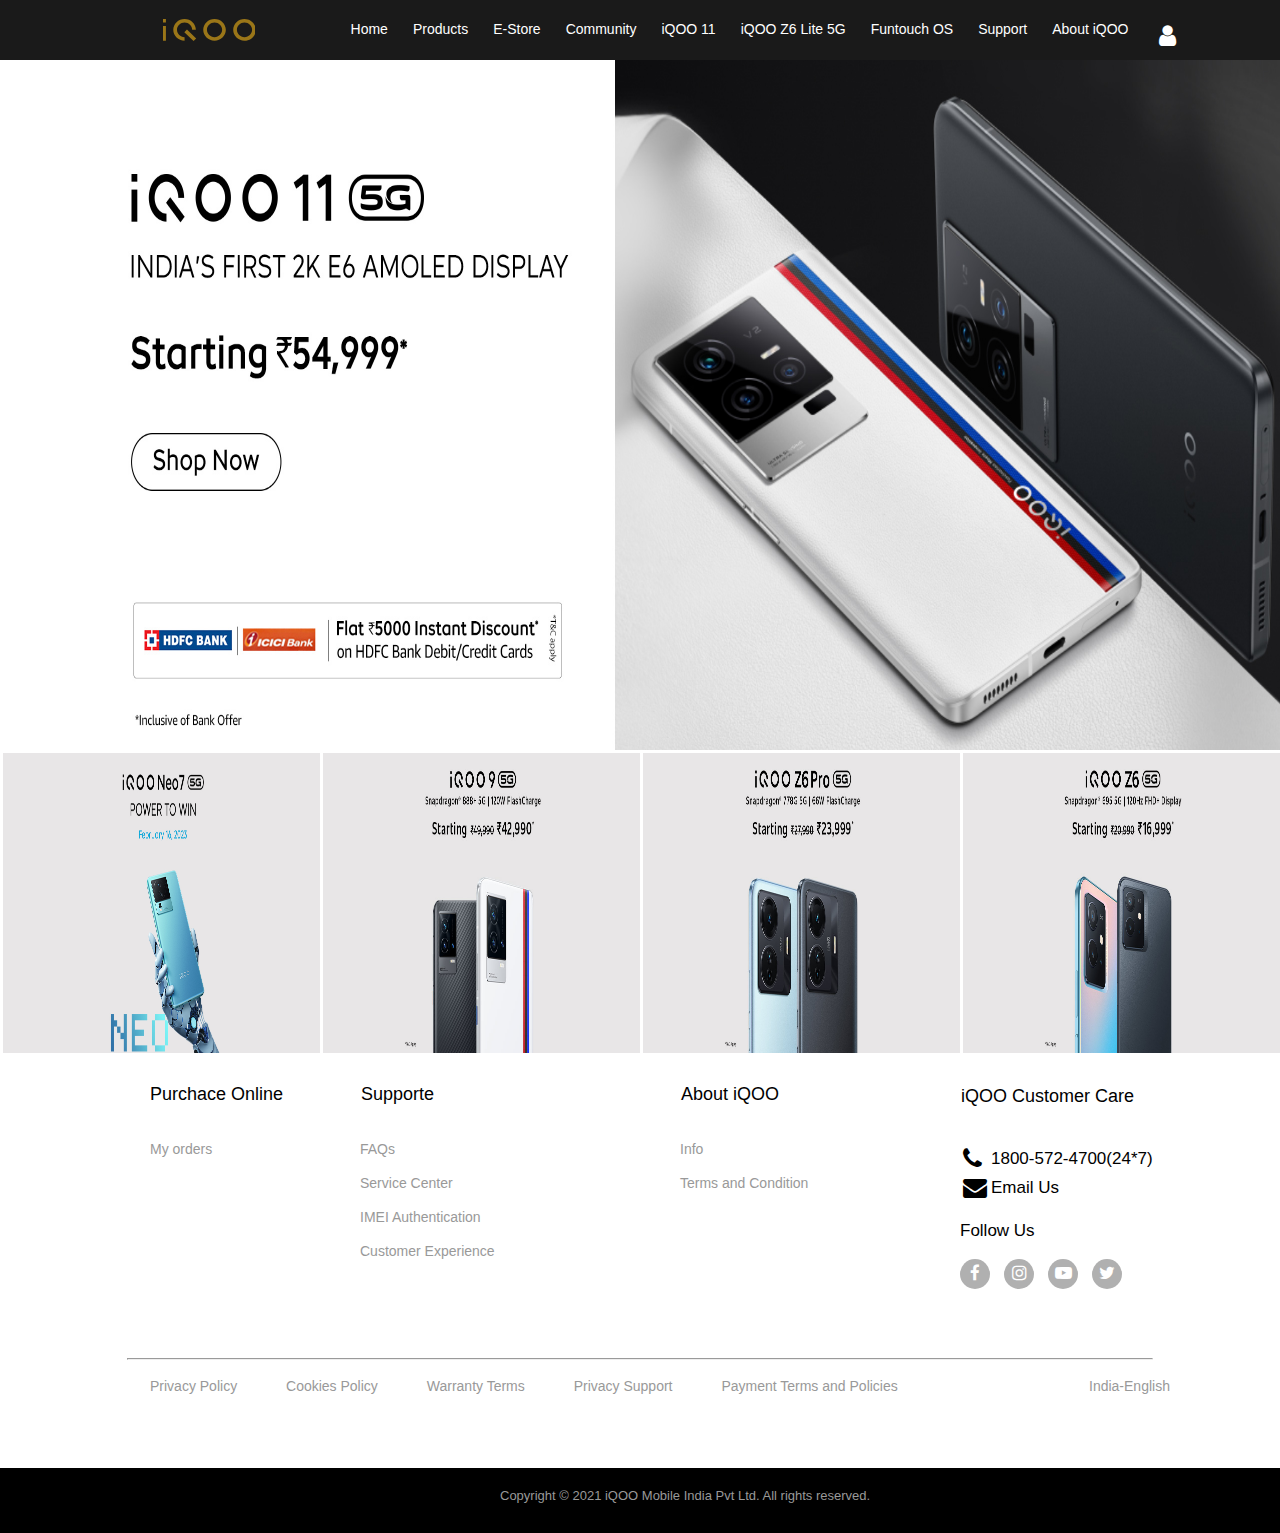
<file: iqoo/index.html>
<!DOCTYPE html>
<html lang="en">
<head>
    <meta charset="UTF-8">
    <meta http-equiv="X-UA-Compatible" content="IE=edge">
    <meta name="viewport" content="width=device-width, initial-scale=1.0">
    <title>iQOO</title>
    <link rel="stylesheet" href="iqoo.css" type="text/css">
    <link rel="stylesheet" href="https://cdnjs.cloudflare.com/ajax/libs/font-awesome/4.7.0/css/font-awesome.min.css">
    <link rel="stylesheet" href="https://cdnjs.cloudflare.com/ajax/libs/font-awesome/4.7.0/css/font-awesome.min.css">
    <link rel="stylesheet" href="https://cdnjs.cloudflare.com/ajax/libs/font-awesome/4.7.0/css/font-awesome.min.css">
    <link rel="stylesheet" href="https://cdnjs.cloudflare.com/ajax/libs/font-awesome/4.7.0/css/font-awesome.min.css">
    <link rel="stylesheet" href="https://cdnjs.cloudflare.com/ajax/libs/font-awesome/4.7.0/css/font-awesome.min.css">
    <link rel="stylesheet" href="https://cdnjs.cloudflare.com/ajax/libs/font-awesome/4.7.0/css/font-awesome.min.css">
    <link rel="stylesheet" href="https://cdnjs.cloudflare.com/ajax/libs/font-awesome/4.7.0/css/font-awesome.min.css">



</head>
<body>
    <div class="header-box">
        <div class="iqoologo">
            <img class="iqoo-logo" src="images/iqoo-logoo.svg">
        </div>
   
        <div class="menu-box">
            <ul class="head-menu">
                <li class="a">Home</li>
                <li class="a">Products</li>
                <li class="a">E-Store</li>
                <li class="a">Community</li>  
                <li class="a">iQOO 11</li>
                <li class="a">iQOO Z6 Lite 5G</li>
                <li class="a">Funtouch OS</li>
                <li class="a">Support</li>
                <li class="a">About iQOO</li>
            </ul>
        </div>
        <div class="icon">
            <i class="fa fa-user" style="font-size:24px"></i>
        </div>

   </div>
   <div class="center-container">
       <img class="iqoo-pic1" src="images/lite-2560x1100.jpg">  
   </div>
   <div class="img-container">
        <div class="img1">
            <img class="pic1" src="images/iqoo-neo6-1277-600.webp"> 
        </div>
        <div class="img1">
            <img class="pic1" src="images/iqoo9-1277-600.webp"> 
        </div>
        <div class="img1">
            <img class="pic1" src="images/iqoo-9pro-1277-600.webp"> 
        </div>
        <div class="img1">
            <img class="pic1" src="images/iqoo-z5-1277-600.webp"> 
        </div>
   </div>
   <div class="container-list">

        <div class="list1">
            <ul>
                <br>
                <li class="hd1">Purchace Online</li>
                <br>
                <br>
                <li class="para1">My orders</li>
            </ul>
        </div>

        <div class="list2">
            <ul>
                <br>
                <li class="hd2">Supporte</li>
                <br>
                <br>
                <li class="para2">FAQs</li><br>
                <li class="para2">Service Center</li><br>
                <li class="para2">IMEI Authentication</li><br>
                <li class="para2">Customer Experience</li>
            </ul>
        </div>
       
        <div class="list3">
            <ul>
                <br>
                <li class="hd2">About iQOO</li>
                <br>
                <br>
                <li class="para2">Info</li><br>
                <li class="para2">Terms and Condition</li>
                
            </ul>
        </div>
       
        <div class="list4">
            <br><br>
            <li class="hd2">iQOO Customer Care</li>
            <br><br>
            <table>
                <tbody>
                    <tr>
                        <td><i class="fa fa-phone" style="font-size:24px"></i></td>
                        <td class="eml-numb">1800-572-4700(24*7)</td>
                    </tr>
                    
                    <tr>
                        <td><i class="fa fa-envelope" style="font-size:24px"></i></td>
                        <td class="eml-numb">Email Us</td>
                    </tr>
                    
                </tbody>
            </table>
            <br>
            <li class="eml-numb">Follow Us</li>
            <br>
            <button class="button"><i class="fa fa-facebook"></i></button>
            <button class="button1"><i class="fa fa-instagram"></i></button>
            <button class="button1"><i class="fa fa-youtube-play"></i></button>
            <button class="button1"><i class="fa fa-twitter"></i></button>
        </div>
        
   </div>
   <hr class="underline">
    <div class="bot">
      <div class="box1">
        <ul class="bottom-contnt">
            <li class="para3">Privacy Policy</li>
            <li class="para3">Cookies Policy</li>
            <li class="para3">Warranty Terms</li>
            <li class="para3">Privacy Support</li>
            <li class="para3">Payment Terms and Policies</li>
        </ul>

      </div>
      <div class="box2">
        <li class="bottom-contnt">India-English</li>                                                                                               

      </div>

</div>
<div class="footer">
    <li class="footer-content">Copyright © 2021 iQOO Mobile India Pvt Ltd. All rights reserved.                     </li>                                                                 
</div>
   

</body>
</html>
</file>
<file: iqoo/iqoo.css>
body{
    margin: 0;
    padding: 0;
}
.header-box{
    display: flex;
    position: absolute;
    width: 100%;
    height: 60px;
    background:#1a1a1a;
    border: none;

}
.iqoologo{
    position: relative;
    float: left;
    width: 158px;
    height: 60px;
    margin-left: 153px;
    background: #1a1a1a;
}
.iqoo-logo{
    
    width: 92px;
    height: 60px;
    margin-left: 10px;
    top: 0;
    float: left;
    z-index: 10001;
    cursor: pointer;
    opacity: 0.6;
    transition: opacity 1s;
}
.iqoo-logo:hover{
    opacity: 1;
}
.menu-box{
    
    
    width: 1006px;
    height: 43px;
    background: #1a1a1a;
}
.a{
    margin-top: 5px;
    color: white;
    margin-left: 21px;
    font-size: 14px;
    font-family: "AvenirNext","Microsoft YaHei",微软雅黑,"MicrosoftJhengHei",华文细黑,STHeiti,MingLiu,sans-serif,"WebRupee";
    list-style: none;
    display: inline-block;
    cursor: pointer;
    transition: color 0.5s;
}
.a:hover{
    
    color: rgb(229, 108, 55);
}
.icon{
    margin-top: 23px;
    height: 34px;
    width: 140px;
    background: #1a1a1a;
    color: white;
    cursor: pointer;
    transition: color 0.5s;
}
.icon:hover{
    
    color: rgb(229, 108, 55);
}

.center-container{
    width: 100%;
    height: 750px;
    background: gray;
}
.iqoo-pic1{
    width: 100%;
    height: 750px;
}
.img-container{
    display: flex;
    width: 100%;
    height: 300px;
    background:#554c69;
    border: none;
}
.img1{
    width: 25%;
    height: 300px;
    background:#554c69;
    border: none;
}
.pic1{
    width: 100%;
    height: 300px;
    background:#554c69;
    border-style: solid;
    border-color: white;
}

.container-list{
    display: flex;
    width: 100%;
    height: 300px;
}

.list1{
    width:25%;
    height: 300px;
    
}

.list2{
    width:25%;
    height: 300px;
}

.list3{
    width:25%;
    height: 300px;
}

.list4{
    width:25%;
    height: 300px;
    
}

.hd1{
    margin-left: 110px;
    list-style: none;
    font-size: large;
    font-family: "AvenirNext","Microsoft YaHei",微软雅黑,"MicrosoftJhengHei",华文细黑,STHeiti,MingLiu,sans-serif,"WebRupee";
}

.para1{
    margin-left: 110px;
    list-style: none;
    color: #999;
    cursor: pointer;
    font-family: "AvenirNext","Microsoft YaHei",微软雅黑,"MicrosoftJhengHei",华文细黑,STHeiti,MingLiu,sans-serif,"WebRupee";
    font-size: 14px;
}

.para1:hover{
    color: rgb(255, 166, 0);
}


.hd2{
    margin-left: 1px;
    list-style: none;
    font-size: large;
    font-family: "AvenirNext","Microsoft YaHei",微软雅黑,"MicrosoftJhengHei",华文细黑,STHeiti,MingLiu,sans-serif,"WebRupee";
}
.para2{
    list-style: none;
    color: #999;
    cursor: pointer;
    font-family: "AvenirNext","Microsoft YaHei",微软雅黑,"MicrosoftJhengHei",华文细黑,STHeiti,MingLiu,sans-serif,"WebRupee";
    font-size: 14px;
}
.para2:hover{
    color: rgb(255, 166, 0);
}
.eml-numb{
    list-style: none;
    color: black;
    cursor: pointer;
    font-family: "AvenirNext","Microsoft YaHei",微软雅黑,"MicrosoftJhengHei",华文细黑,STHeiti,MingLiu,sans-serif,"WebRupee";
    font-size: 17px;
}
.eml-numb:hover{
    color: rgb(255, 166, 0);
}

.button{
    height: 50px;
    background-color: rgb(176, 176, 176);
    border: none;
    border-radius: 15px;
    height: 30px;
    width: 30px;
    color: white;
    font-weight: bold;
    cursor: pointer;
    font-size: 17px;
}

.button1{
    height: 50px;
    background-color: rgb(176, 176, 176);
    border: none;
    border-radius: 15px;
    height: 30px;
    width: 30px;
    color: white;
    font-weight: bold;
    cursor: pointer;
    margin-left: 10px;
    font-size: 17px;
}

.bot{
    display: flex;
    width: 100%;
    height: 100px;
    background-color: #554c69;
    border: #999;
}
.box1{
    list-style: none;
    width: 80%;
    height: 100px;
    background: white;
}
.box2{
    width: 20%;
    height: 100px;
    background: white;
}
.para3{
    display: inline-block;
    margin-left: 45px;
    list-style: none;
    color: #999;
    cursor: pointer;
    font-family: "AvenirNext","Microsoft YaHei",微软雅黑,"MicrosoftJhengHei",华文细黑,STHeiti,MingLiu,sans-serif,"WebRupee";
    font-size: 14px;
    transition: color .5s;
}
.para3:hover{
    
    color: rgb(255, 166, 0);
}

.underline{
    width: 80%;
}
.bottom-contnt{
    display: inline-block;
    margin-top: 10px;
    margin-left: 65px;
    cursor: pointer;
    list-style: none;
    color: #999;
    cursor: pointer;
    font-family: "AvenirNext","Microsoft YaHei",微软雅黑,"MicrosoftJhengHei",华文细黑,STHeiti,MingLiu,sans-serif,"WebRupee";
    font-size: 14px;
    transition: color .5s;
}
.bottom-contnt:hover{
    
    color: rgb(255, 166, 0);
}
.footer{
    display: flex;
    width: 100;
    height: 65px;
    background: black;
}
.footer-content{
    display: inline-block;
    margin-top: 20px;
    margin-left: 500px;
    
    list-style: none;
    color: #999;
    
    font-family: "AvenirNext","Microsoft YaHei",微软雅黑,"MicrosoftJhengHei",华文细黑,STHeiti,MingLiu,sans-serif,"WebRupee";
    font-size: 13px;
    
}
</file>
